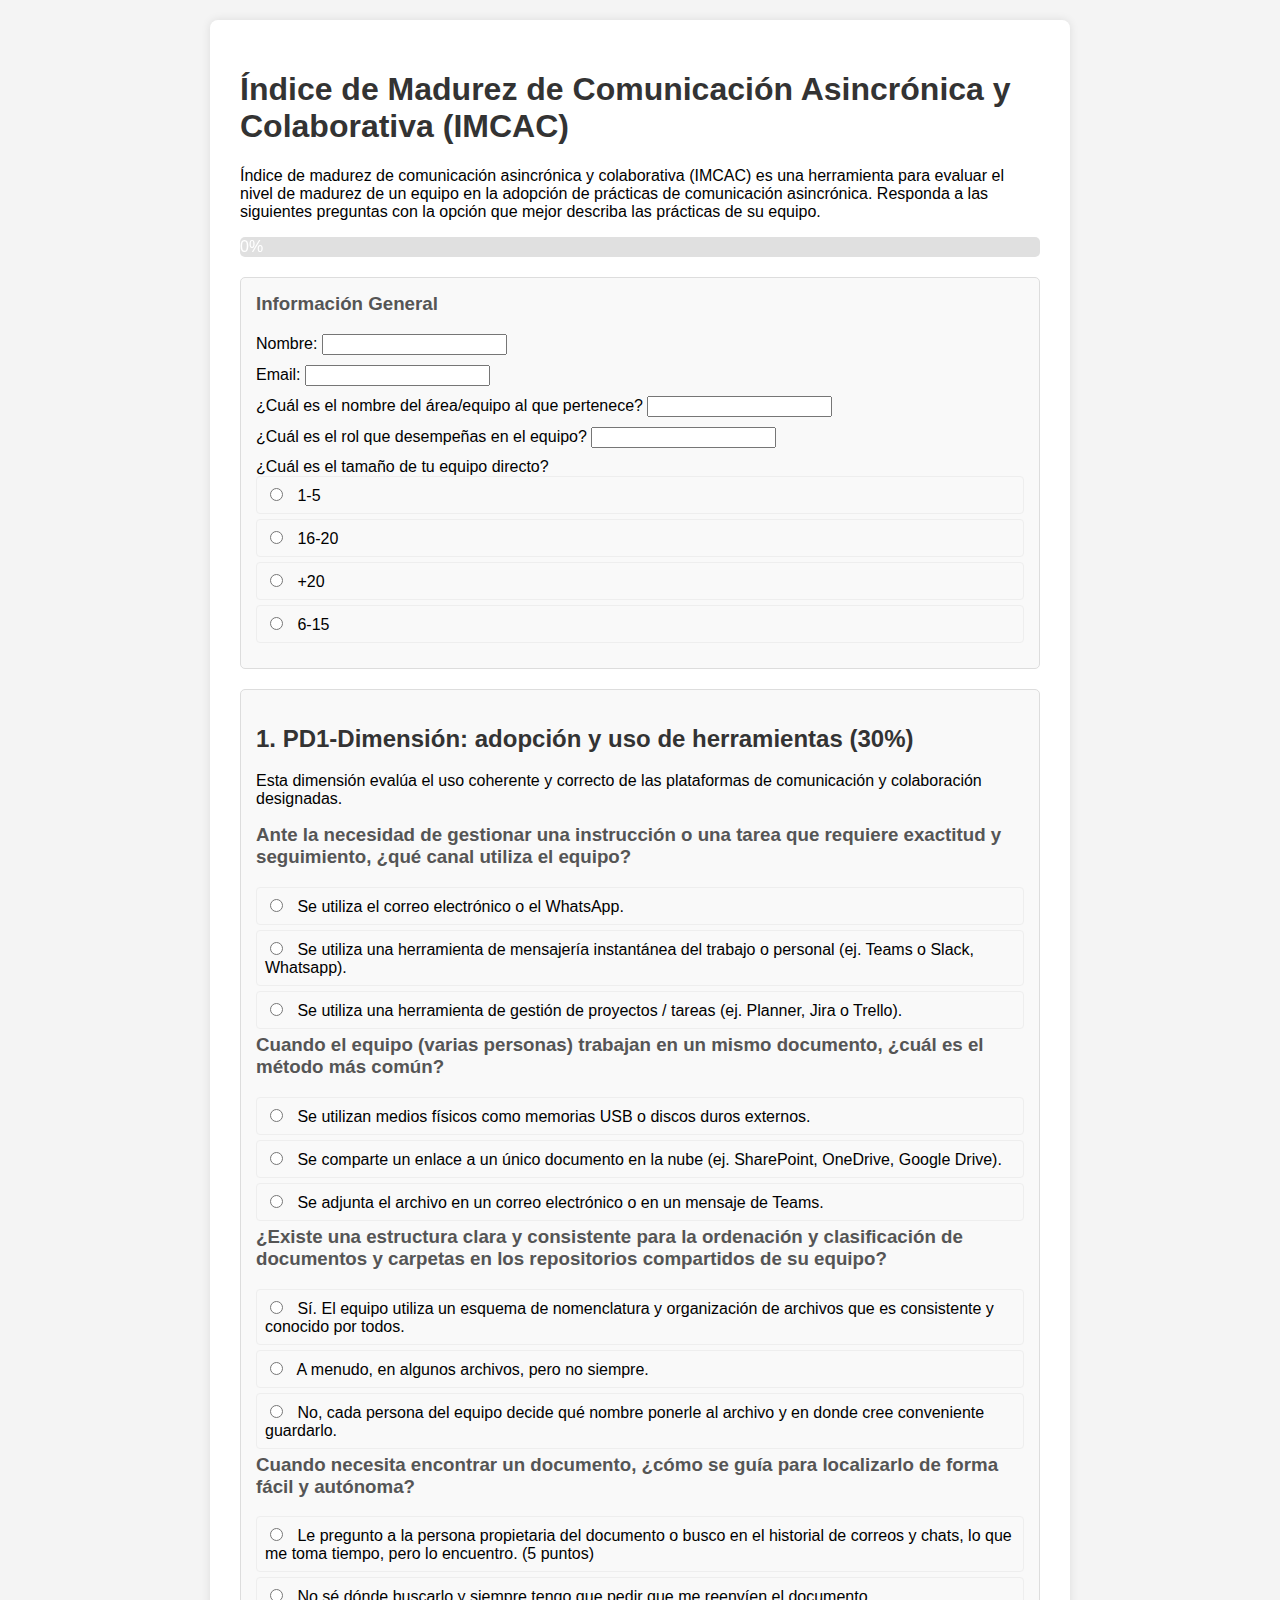
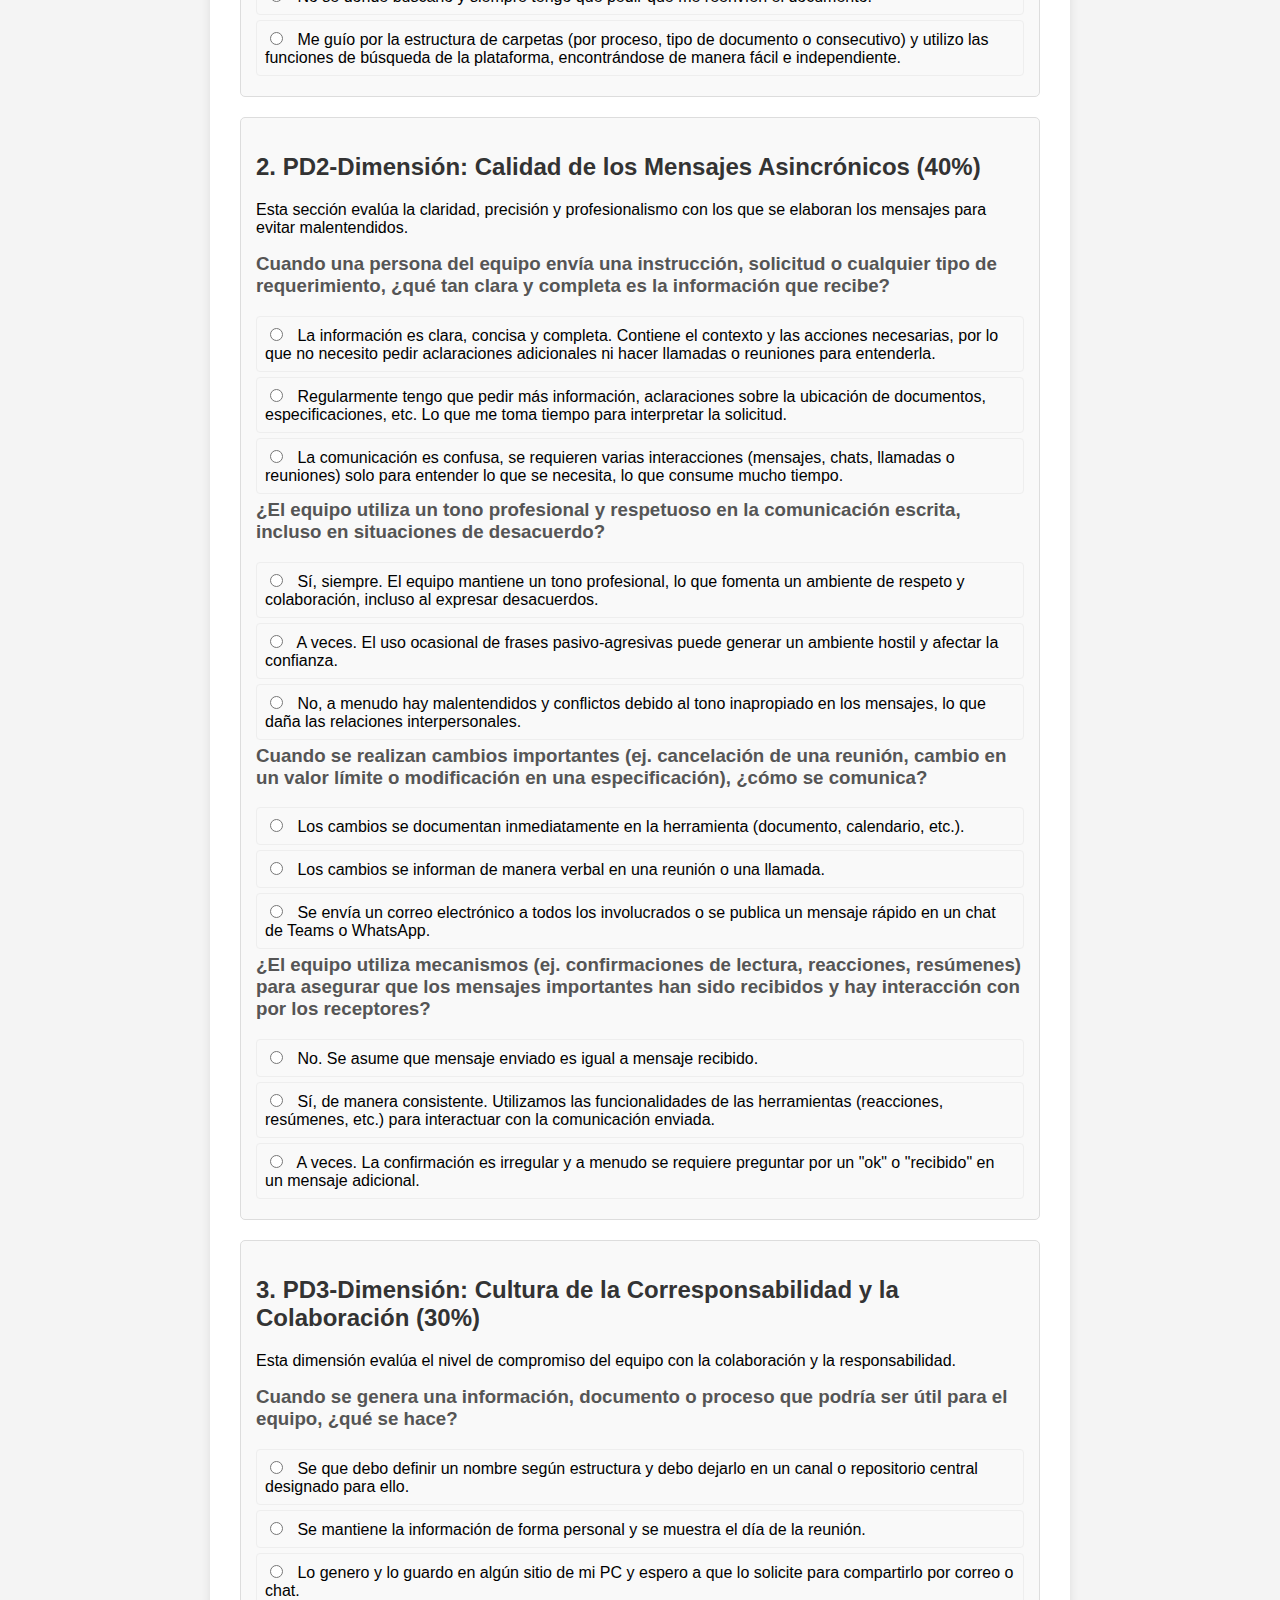
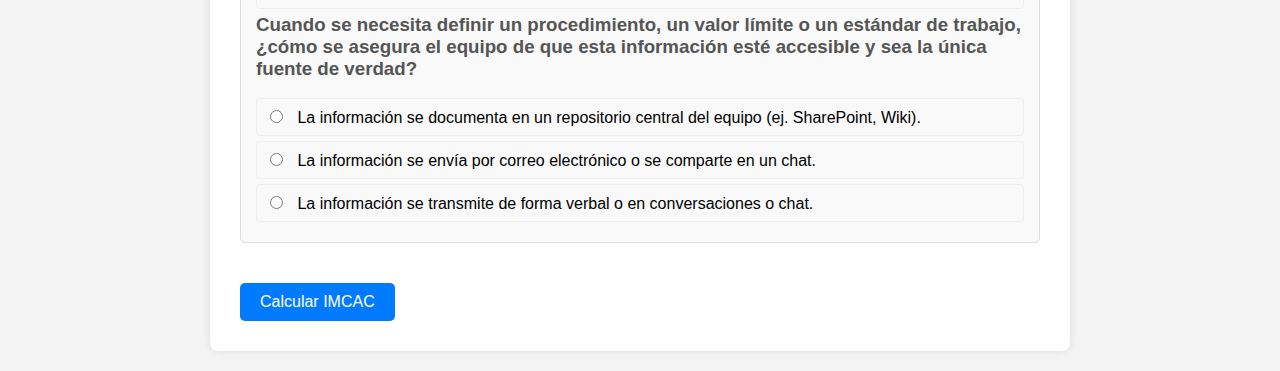
<file: imcac_individual/indexInicial.html>
<!DOCTYPE html>
<html lang="es">

<head>
	<meta charset="UTF-8">
	<meta name="viewport" content="width=device-width, initial-scale=1.0">
	<title>Índice de Madurez de Comunicación Asincrónica y Colaborativa (IMCAC)</title>
	<style>
		body {
			font-family: Arial, sans-serif;
			margin: 20px;
			background-color: #f4f4f4;
		}

		.container {
			background-color: #fff;
			padding: 30px;
			border-radius: 8px;
			box-shadow: 0 0 10px rgba(0, 0, 0, 0.1);
			max-width: 800px;
			margin: auto;
		}

		h1,
		h2 {
			color: #333;
		}

		.question-group {
			margin-bottom: 20px;
			padding: 15px;
			border: 1px solid #ddd;
			border-radius: 5px;
			background-color: #f9f9f9;
		}

		.question-group h3 {
			margin-top: 0;
			color: #555;
		}

		.option {
			margin-bottom: 10px;
		}

		/* Modificación clave: cada label como un bloque */
		.option-list label {
			display: block;
			/* Hace que cada label ocupe su propia línea */
			cursor: pointer;
			padding: 8px;
			border: 1px solid #eee;
			border-radius: 4px;
			transition: background-color 0.3s ease;
			margin-bottom: 5px;
			/* Espacio entre opciones */
		}

		/* Estilo para la opción seleccionada */
		.option-list label.selected {
			border-width: 2px;
			padding: 7px;
			/* Ajuste para compensar el borde */
		}

		.option-list label:hover {
			background-color: #e9e9e9;
		}

		.option-list input[type="radio"] {
			margin-right: 10px;
		}

		.feedback {
			margin-top: 5px;
			padding: 5px;
			border-radius: 3px;
			font-size: 0.9em;
			display: none;
		}

		.green,
		.selected.green {
			background-color: #d4edda;
			color: #155724;
			border: 1px solid #c3e6cb;
		}

		.yellow,
		.selected.yellow {
			background-color: #fff3cd;
			color: #856404;
			border: 1px solid #ffeeba;
		}

		.red,
		.selected.red {
			background-color: #f8d7da;
			color: #721c24;
			border: 1px solid #f5c6cb;
		}

		.progress-bar-container {
			width: 100%;
			background-color: #e0e0e0;
			border-radius: 5px;
			margin-bottom: 20px;
			position: sticky;
			top: 0;
			z-index: 1000;
		}

		.progress-bar {
			width: 0%;
			height: 20px;
			background-color: #007bff;
			border-radius: 5px;
			text-align: center;
			color: white;
			line-height: 20px;
			transition: width 0.5s ease-in-out;
		}

		button {
			background-color: #007bff;
			color: white;
			padding: 10px 20px;
			border: none;
			border-radius: 5px;
			cursor: pointer;
			font-size: 16px;
			margin-top: 20px;
		}

		button:hover {
			background-color: #0056b3;
		}

		#result {
			margin-top: 30px;
			padding: 20px;
			border: 2px dashed #007bff;
			border-radius: 8px;
			background-color: #e7f3ff;
			display: none;
		}
	</style>
</head>

<body>
	<div class="container">
		<h1>Índice de Madurez de Comunicación Asincrónica y Colaborativa (IMCAC)</h1>
		<p>Índice de madurez de comunicación asincrónica y colaborativa (IMCAC) es una herramienta para evaluar el nivel de
			madurez de un equipo en la adopción de prácticas de comunicación asincrónica. Responda a las siguientes preguntas
			con la opción que mejor describa las prácticas de su equipo.</p>

		<form id="imcacForm">
			<div class="progress-bar-container">
				<div id="progressBar" class="progress-bar">0%</div>
			</div>


			<div class="question-group">
				<h3>Información General</h3>
				<div class="option">
					<label for="nombre">Nombre:</label>
					<input type="text" id="nombre" name="nombre" required>
				</div>
				<div class="option">
					<label for="email">Email:</label>
					<input type="email" id="email" name="email" required>
				</div>
				<div class="option">
					<label for="area">¿Cuál es el nombre del área/equipo al que pertenece?</label>
					<input type="text" id="area" name="area" required>
				</div>
				<div class="option">
					<label for="rol">¿Cuál es el rol que desempeñas en el equipo?</label>
					<input type="text" id="rol" name="rol" required>
				</div>
				<div class="option">
					<label>¿Cuál es el tamaño de tu equipo directo?</label>
					<div class="option-list" data-question-id="q0">
						<label><input type="radio" name="q0" value="1-5" data-points="0" required> 1-5</label>
						<label><input type="radio" name="q0" value="6-15" data-points="0"> 6-15</label>
						<label><input type="radio" name="q0" value="16-20" data-points="0"> 16-20</label>
						<label><input type="radio" name="q0" value="+20" data-points="0"> +20</label>
					</div>
				</div>
			</div>

			<div class="question-group" id="dimension1">
				<h2>1. PD1-Dimensión: adopción y uso de herramientas (30%)</h2>
				<p>Esta dimensión evalúa el uso coherente y correcto de las plataformas de comunicación y colaboración
					designadas.</p>

				<div class="question-item">
					<h3>Ante la necesidad de gestionar una instrucción o una tarea que requiere exactitud y seguimiento, ¿qué canal utiliza el equipo?</h3>
					<div class="option-list" data-question-id="q1" data-dimension="1">
						<label><input type="radio" name="q1" value="1" data-points="10" required> Se utiliza una herramienta de gestión de proyectos / tareas (ej. Planner, Jira o Trello).
							<div class="feedback">El uso de una plataforma designada para seguimiento de tareas es un indicador clave de una comunicación organizada y centralizada. Esto demuestra que el equipo sigue las directrices y protocolos establecidos para facilitar la coordinación y el seguimiento de la información.</div>
						</label>
						<label><input type="radio" name="q1" value="2" data-points="5"> Se utiliza una herramienta de mensajería instantánea del trabajo o personal (ej. Teams o Slack, Whatsapp).
							<div class="feedback">La inconsistencia en el uso de la herramienta adecuada para el seguimiento de tareas genera dispersión de la información (la informacion dispersa en todos los canales y medios por donde me comunico) y confusión sobre dónde encontrar los	mensajes importantes. Esta práctica puede comprometer la seguridad de la información y la trazabilidad de los proyectos.</div>
						</label>
						<label><input type="radio" name="q1" value="3" data-points="0"> Se utiliza el correo electrónico o el WhatsApp.
							<div class="feedback">Si el equipo recurre a herramientas no autorizadas o a métodos como el correo electrónico o la mensajería instantánea para la gestión de tareas, la comunicación se vuelve ineficaz y se pierden los beneficios de la colaboración, trazabilidad y organización.</div>
						</label>
					</div>
				</div>

				<div class="question-item">
					<h3>Cuando el equipo (varias personas) trabajan en un mismo documento, ¿cuál es el método más común?</h3>
					<div class="option-list" data-question-id="q2">
						<label><input type="radio" name="q2" value="1" data-points="10" required> Se comparte un enlace a un único documento en la nube (ej. SharePoint, OneDrive, Google Drive).
							<div class="feedback">Trabajar sobre un único documento compartido, en lugar de enviar archivos adjuntos, asegura que todos tengan acceso a la misma "fuente de verdad". Esto elimina la confusión sobre las versiones, agiliza el trabajo y aumenta la productividad.</div>
						</label>
						<label><input type="radio" name="q2" value="2" data-points="5"> Se adjunta el archivo en un correo electrónico o en un mensaje de Teams.
							<div class="feedback">Si bien usan las herramientas, el equipo aún envía archivos adjuntos, lo que genera múltiples versiones del mismo documento y dificulta la integración de cambios y el seguimiento.</div>
						</label>
						<label><input type="radio" name="q2" value="3" data-points="0"> Se utilizan medios físicos como memorias USB o discos duros externos.
							<div class="feedback">Si el equipo no colabora en línea, se pierde la eficiencia del proceso de trabajo y se crean silos de información. Esto genera una gran pérdida de tiempo en la gestión de versiones y la consolidación de los aportes de cada miembro</div>
						</label>
					</div>
				</div>

				<div class="question-item">
					<h3>¿Existe una estructura clara y consistente para la ordenación y clasificación de documentos y carpetas en los repositorios compartidos de su equipo?</h3>
					<div class="option-list" data-question-id="q3">
						<label><input type="radio" name="q3" value="1" data-points="10" required> Sí. El equipo utiliza un esquema de nomenclatura y organización de archivos que es consistente y conocido por todos. </label>
						<div class="feedback">Aclaración: Lorem Ipsum</div>
						<label><input type="radio" name="q3" value="2" data-points="5"> A menudo, en algunos archivos, pero no siempre.
							<div class="feedback">Aclaración: Lorem Ipsum</div>
						</label>
						<label><input type="radio" name="q3" value="3" data-points="0"> No, cada persona del equipo decide qué
							nombre ponerle al archivo y en donde cree conveniente guardarlo.
							<div class="feedback">Aclaración: Lorem Ipsum</div>
						</label>
					</div>
				</div>

				<div class="question-item">
					<h3>Cuando necesita encontrar un documento, ¿cómo se guía para localizarlo de forma fácil y autónoma?</h3>
					<div class="option-list" data-question-id="q4">
						<label><input type="radio" name="q4" value="1" data-points="10" required> Me guío por la estructura de
							carpetas (por proceso, tipo de documento o consecutivo) y utilizo las funciones de búsqueda de la
							plataforma, encontrándose de manera fácil e independiente.</label>
						<div class="feedback">Aclaración: Lorem Ipsum</div>
						<label><input type="radio" name="q4" value="2" data-points="5"> Le pregunto a la persona propietaria del
							documento o busco en el historial de correos y chats, lo que me toma tiempo, pero lo encuentro. (5
							puntos)
							<div class="feedback">Aclaración: Lorem Ipsum</div>
						</label>
						<label><input type="radio" name="q4" value="3" data-points="0"> No sé dónde buscarlo y siempre tengo que
							pedir que me reenvíen el documento.
							<div class="feedback">Aclaración: Lorem Ipsum</div>
						</label>
					</div>
				</div>
			</div>

			<div class="question-group" id="dimension2">
				<h2>2. PD2-Dimensión: Calidad de los Mensajes Asincrónicos (40%)</h2>
				<p>Esta sección evalúa la claridad, precisión y profesionalismo con los que se elaboran los mensajes para evitar
					malentendidos.</p>

				<div class="question-item">
					<h3>Cuando una persona del equipo envía una instrucción, solicitud o cualquier tipo de requerimiento, ¿qué tan
						clara y completa es la información que recibe?</h3>
					<div class="option-list" data-question-id="q5">
						<label><input type="radio" name="q5" value="1" data-points="10" required> La información es clara, concisa y
							completa. Contiene el contexto y las acciones necesarias, por lo que no necesito pedir aclaraciones
							adicionales ni hacer llamadas o reuniones para entenderla.
							<div class="feedback">Aclaración: Lorem Ipsum</div>
						</label>
						<label><input type="radio" name="q5" value="2" data-points="5"> Regularmente tengo que pedir más
							información, aclaraciones sobre la ubicación de documentos, especificaciones, etc. Lo que me toma tiempo
							para interpretar la solicitud.
							<div class="feedback">Aclaración: Lorem Ipsum</div>
						</label>
						<label><input type="radio" name="q5" value="3" data-points="0"> La comunicación es confusa, se requieren
							varias interacciones (mensajes, chats, llamadas o reuniones) solo para entender lo que se necesita, lo que
							consume mucho tiempo.
							<div class="feedback">Aclaración: Lorem Ipsum</div>
						</label>
					</div>
				</div>

				<div class="question-item">
					<h3>¿El equipo utiliza un tono profesional y respetuoso en la comunicación escrita, incluso en situaciones de
						desacuerdo?</h3>
					<div class="option-list" data-question-id="q6">
						<label><input type="radio" name="q6" value="1" data-points="10" required> Sí, siempre. El equipo mantiene un
							tono profesional, lo que fomenta un ambiente de respeto y colaboración, incluso al expresar desacuerdos.
						</label>
						<div class="feedback">Aclaración: Lorem Ipsum</div>
						<label><input type="radio" name="q6" value="2" data-points="5"> A veces. El uso ocasional de frases
							pasivo-agresivas puede generar un ambiente hostil y afectar la confianza.
							<div class="feedback">Aclaración: Lorem Ipsum</div>
						</label>
						<label><input type="radio" name="q6" value="3" data-points="0"> No, a menudo hay malentendidos y conflictos
							debido al tono inapropiado en los mensajes, lo que daña las relaciones interpersonales.
							<div class="feedback">Aclaración: Lorem Ipsum</div>
						</label>
					</div>
				</div>

				<div class="question-item">
					<h3>Cuando se realizan cambios importantes (ej. cancelación de una reunión, cambio en un valor límite o
						modificación en una especificación), ¿cómo se comunica?</h3>
					<div class="option-list" data-question-id="q7">
						<label><input type="radio" name="q7" value="1" data-points="10" required> Los cambios se documentan
							inmediatamente en la herramienta (documento, calendario, etc.).</label>
						<div class="feedback">Aclaración: Lorem Ipsum</div>
						<label><input type="radio" name="q7" value="2" data-points="5"> Se envía un correo electrónico a todos los
							involucrados o se publica un mensaje rápido en un chat de Teams o WhatsApp.
							<div class="feedback">Aclaración: Lorem Ipsum</div>
						</label>
						<label><input type="radio" name="q7" value="3" data-points="0"> Los cambios se informan de manera verbal en
							una reunión o una llamada.
							<div class="feedback">Aclaración: Lorem Ipsum</div>
						</label>
					</div>
				</div>

				<div class="question-item">
					<h3>¿El equipo utiliza mecanismos (ej. confirmaciones de lectura, reacciones, resúmenes) para asegurar que los
						mensajes importantes han sido recibidos y hay interacción con por los receptores?</h3>
					<div class="option-list" data-question-id="q8">
						<label><input type="radio" name="q8" value="1" data-points="10" required> Sí, de manera consistente.
							Utilizamos las funcionalidades de las herramientas (reacciones, resúmenes, etc.) para interactuar con la
							comunicación enviada. </label>
						<div class="feedback">Aclaración: Lorem Ipsum</div>
						<label><input type="radio" name="q8" value="2" data-points="5"> A veces. La confirmación es irregular y a
							menudo se requiere preguntar por un "ok" o "recibido" en un mensaje adicional.
							<div class="feedback">Aclaración: Lorem Ipsum</div>
						</label>
						<label><input type="radio" name="q8" value="3" data-points="0"> No. Se asume que mensaje enviado es igual a
							mensaje recibido.
							<div class="feedback">Aclaración: Lorem Ipsum</div>
						</label>
					</div>
				</div>
			</div>

			<div class="question-group" id="dimension3">
				<h2>3. PD3-Dimensión: Cultura de la Corresponsabilidad y la Colaboración (30%)</h2>
				<p>Esta dimensión evalúa el nivel de compromiso del equipo con la colaboración y la responsabilidad.</p>

				<div class="question-item">
					<h3>Cuando se genera una información, documento o proceso que podría ser útil para el equipo, ¿qué se hace?
					</h3>
					<div class="option-list" data-question-id="q9">
						<label><input type="radio" name="q9" value="1" data-points="10" required> Se que debo definir un nombre
							según estructura y debo dejarlo en un canal o repositorio central designado para ello. </label>
						<div class="feedback">Aclaración: Lorem Ipsum</div>
						<label><input type="radio" name="q9" value="2" data-points="5"> Lo genero y lo guardo en algún sitio de mi
							PC y espero a que lo solicite para compartirlo por correo o chat.
							<div class="feedback">Aclaración: Lorem Ipsum</div>
						</label>
						<label><input type="radio" name="q9" value="3" data-points="0"> Se mantiene la información de forma personal
							y se muestra el día de la reunión.
							<div class="feedback">Aclaración: Lorem Ipsum</div>
						</label>
					</div>
				</div>

				<div class="question-item">
					<h3>Cuando se necesita definir un procedimiento, un valor límite o un estándar de trabajo, ¿cómo se asegura el
						equipo de que esta información esté accesible y sea la única fuente de verdad?</h3>
					<div class="option-list" data-question-id="q10">
						<label><input type="radio" name="q10" value="1" data-points="10" required> La información se documenta en un
							repositorio central del equipo (ej. SharePoint, Wiki).</label>
						<div class="feedback">Aclaración: Lorem Ipsum</div>
						<label><input type="radio" name="q10" value="2" data-points="5"> La información se envía por correo
							electrónico o se comparte en un chat.
							<div class="feedback">Aclaración: Lorem Ipsum</div>
						</label>
						<label><input type="radio" name="q10" value="3" data-points="0"> La información se transmite de forma verbal
							o en conversaciones o chat.
							<div class="feedback">Aclaración: Lorem Ipsum</div>
						</label>
					</div>
				</div>
			</div>

			<button type="submit">Calcular IMCAC</button>
		</form>

		<div id="result">
			<h2>Resultado del IMCAC</h2>
			<p><strong>Puntuación Total:</strong> <span id="totalScore"></span></p>
			<p><strong>Nivel de Madurez:</strong> <span id="maturityLevel"></span></p>
			<p id="maturityExplanation"></p>
		</div>
	</div>

	<script>
		document.addEventListener('DOMContentLoaded', function () {
			const form = document.getElementById('imcacForm');
			const resultDiv = document.getElementById('result');
			const totalScoreSpan = document.getElementById('totalScore');
			const maturityLevelSpan = document.getElementById('maturityLevel');
			const maturityExplanationP = document.getElementById('maturityExplanation');
			const progressBar = document.getElementById('progressBar');
			const totalScoredQuestions = 10; // 10 preguntas puntuables (q1 a q10)

			// Función para desordenar un array (Fisher-Yates shuffle)
			function shuffleArray(array) {
				for (let i = array.length - 1; i > 0; i--) {
					const j = Math.floor(Math.random() * (i + 1));
					[array[i], array[j]] = [array[j], array[i]];
				}
				return array;
			}

			// Randomize options for each question group
			document.querySelectorAll('.option-list').forEach(optionList => {
				const options = Array.from(optionList.children);
				const shuffledOptions = shuffleArray(options);
				optionList.innerHTML = ''; // Clear existing options
				shuffledOptions.forEach(option => optionList.appendChild(option));
			});

			function updateProgress() {
				// Contar solo las preguntas puntuables respondidas (excluyendo q0)
				const answeredQuestions = document.querySelectorAll('input[name^="q"]:not([name="q0"]):checked').length;
				const progress = totalScoredQuestions > 0 ? (answeredQuestions / totalScoredQuestions) * 100 : 0;
				progressBar.style.width = `${progress}%`;
				progressBar.textContent = `${Math.round(progress)}%`;
			}

			// Event listener para actualizar la barra de progreso en tiempo real
			form.addEventListener('change', function (event) {
				// Actualizar solo si se cambia una pregunta puntuable
				if (event.target.type === 'radio' && event.target.name !== 'q0') {
					updateProgress();
				}
			});

			form.addEventListener('submit', function (event) {
				event.preventDefault();

				let scoreD1 = 0; // Dimensión 1: Adopción y Uso de Herramientas
				let scoreD2 = 0; // Dimensión 2: Calidad de los Mensajes Asincrónicos
				let scoreD3 = 0; // Dimensión 3: Cultura de la Corresponsabilidad y la Colaboración

				// 1. Limpiar estilos y feedback de selecciones anteriores
				document.querySelectorAll('.option-list label').forEach(label => {
					label.classList.remove('selected', 'green', 'yellow', 'red');
					const feedback = label.querySelector('.feedback');
					if (feedback) feedback.style.display = 'none';
				});

				// 2. Calcular puntajes y aplicar feedback visual a las respuestas seleccionadas
				document.querySelectorAll('.option-list[data-question-id]').forEach(questionDiv => {
					const questionId = questionDiv.dataset.questionId;
					const selectedOption = form.querySelector(`input[name="${questionId}"]:checked`);

					if (selectedOption) {
						const points = parseInt(selectedOption.dataset.points);
						const selectedLabel = selectedOption.closest('label');
						const dimensionId = questionDiv.closest('.question-group').id;

						// Sumar puntos a la dimensión correspondiente
						if (dimensionId === 'dimension1') scoreD1 += points;
						else if (dimensionId === 'dimension2') scoreD2 += points;
						else if (dimensionId === 'dimension3') scoreD3 += points;

						// Aplicar estilos y mostrar feedback para la opción seleccionada
						if (selectedLabel && questionId !== 'q0') { // No aplicar a la pregunta de tamaño de equipo
							let colorClass = '';
							if (points === 10) colorClass = 'green';
							else if (points === 5) colorClass = 'yellow';
							else colorClass = 'red';

							selectedLabel.classList.add('selected', colorClass);
							const feedbackDiv = selectedLabel.querySelector('.feedback');
							if (feedbackDiv) {
								feedbackDiv.style.display = 'block';
							}
						}
					}
				});

				// Cálculo del puntaje máximo posible por cada dimensión:
				const TPMD1 = 40; // 4 preguntas * 10 puntos
				const TPMD2 = 40; // 4 preguntas * 10 puntos
				const TPMD3 = 20; // 2 preguntas * 10 puntos

				// Fórmula IMCAC=(SPD1×30%)/TPMD1 + (SPD2×40%)/TPMD2 + (SPD3×30%)/TPMD3
				const imcacScore = (scoreD1 * 30) / TPMD1 + (scoreD2 * 40) / TPMD2 + (scoreD3 * 30) / TPMD3;

				totalScoreSpan.textContent = `${imcacScore.toFixed(2)}%`;

				let maturityLevel = '';
				let explanation = '';

				if (imcacScore >= 90) {
					maturityLevel = 'Madurez Alta - Nivel Pionero.';
					explanation = 'El equipo tiene una cultura de comunicación asincrónica bien establecida. Sus procesos son eficientes, la comunicación fluye sin interrupciones y existe una clara corresponsabilidad por parte de todos los miembros. Comunicación efectiva y colaboración correcta.';
				} else if (imcacScore >= 50) {
					maturityLevel = 'Madurez Media - Nivel Adaptativo.';
					explanation = 'El equipo se encuentra en un proceso de transición. Ya ha adoptado algunas prácticas de comunicación asincrónica, pero aún existen áreas de mejora. Se requiere capacitación y el establecimiento de protocolos más claros.';
				} else {
					maturityLevel = 'Madurez Baja - Nivel Básico.';
					explanation = 'El equipo depende en gran medida de la comunicación sincrónica y enfrenta desafíos como la "responsabilidad diluida" y la baja calidad de los mensajes. Existe una gran oportunidad para iniciar la transformación cultural y de procesos hacia un cambio cultural organizacional de comunicación asincrónica y colaborativa.';
				}

				maturityLevelSpan.textContent = maturityLevel;
				maturityExplanationP.textContent = explanation;

				resultDiv.style.display = 'block';
				resultDiv.scrollIntoView({ behavior: 'smooth' });
			});
		});
	</script>
</body>

</html>
</file>
